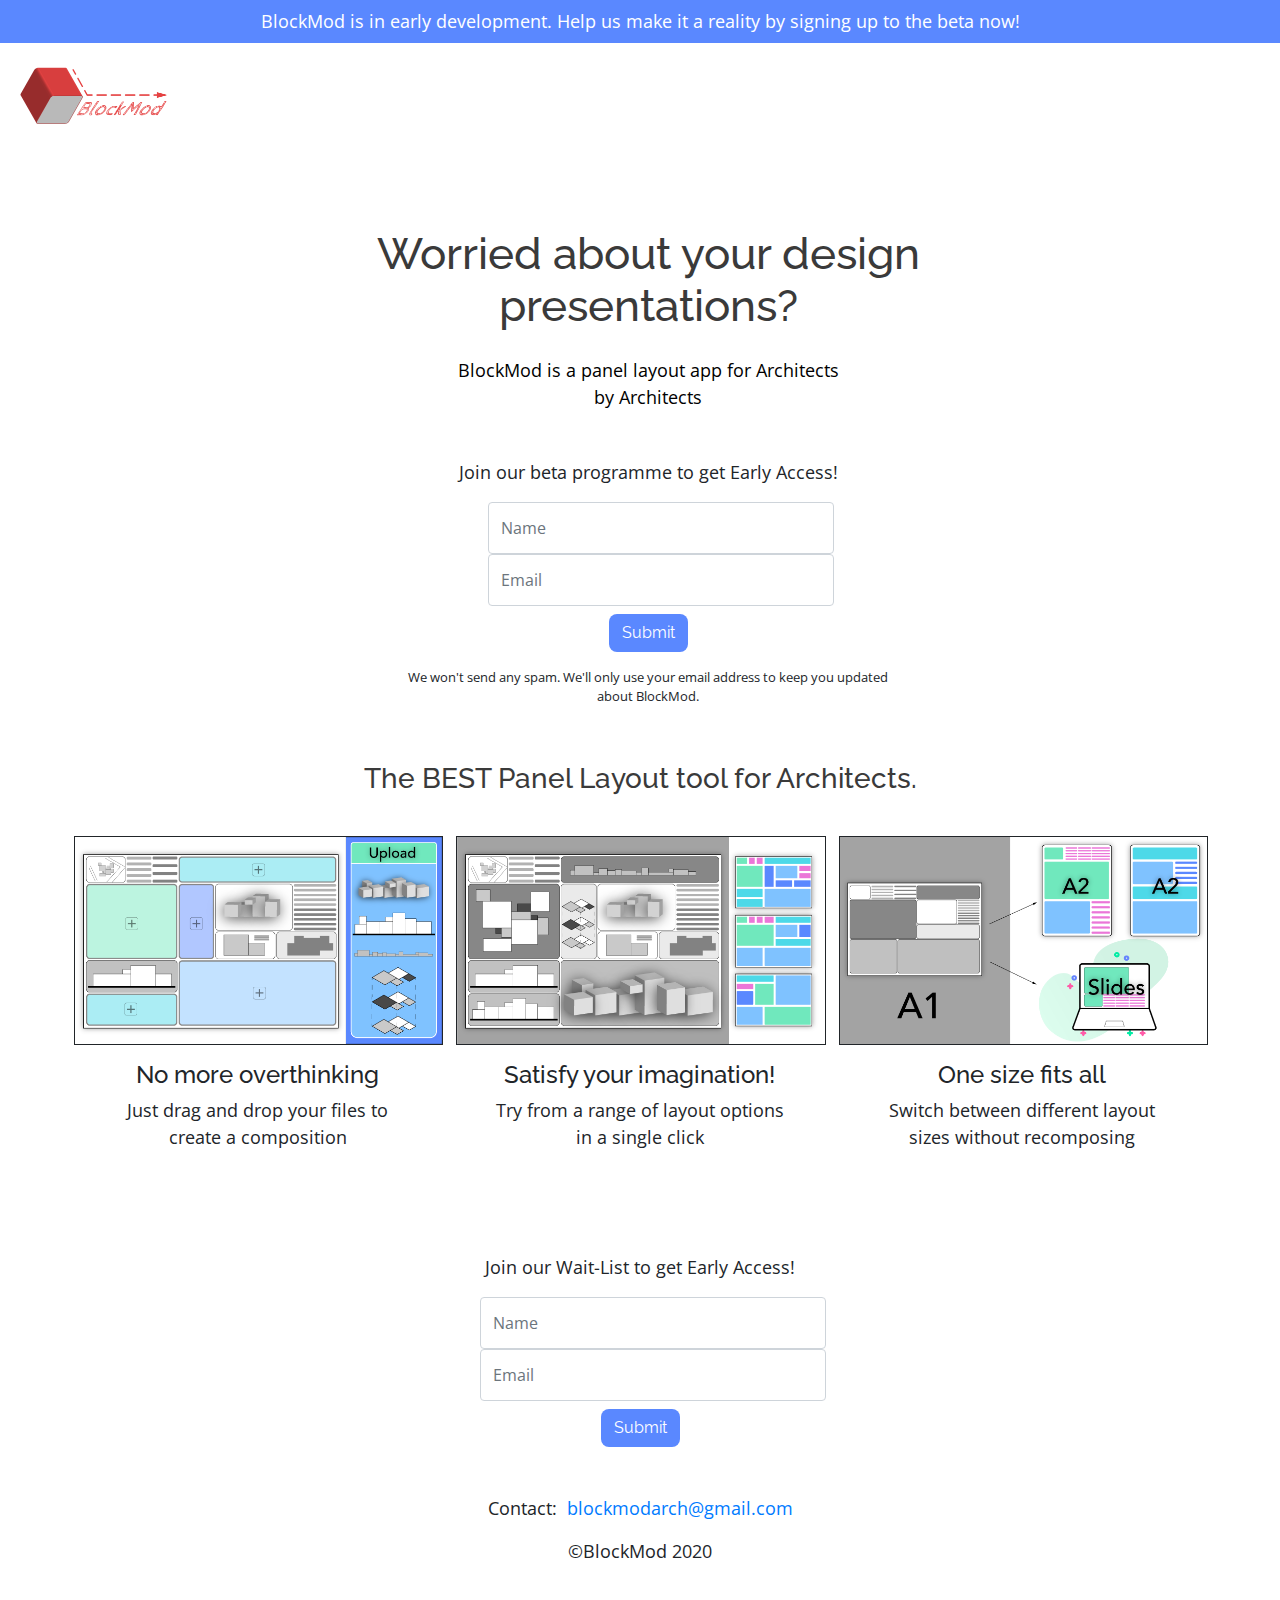
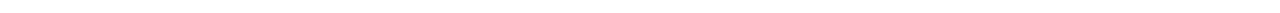
<file: index.html>
<!DOCTYPE html>
<html lang="en">
    <head>
        <!-- Google Tag Manager -->
        <script>(function(w,d,s,l,i){w[l]=w[l]||[];w[l].push({'gtm.start':
new Date().getTime(),event:'gtm.js'});var f=d.getElementsByTagName(s)[0],
j=d.createElement(s),dl=l!='dataLayer'?'&l='+l:'';j.async=true;j.src=
'https://www.googletagmanager.com/gtm.js?id='+i+dl;f.parentNode.insertBefore(j,f);
})(window,document,'script','dataLayer','GTM-KMK562B');</script>
        <!-- End Google Tag Manager -->
        <meta charset="utf-8">
        <meta http-equiv="X-UA-Compatible" content="IE=edge">
        <meta name="viewport" content="width=device-width, initial-scale=1, shrink-to-fit=no">
        <meta name="description" content="">
        <meta name="author" content="">
        <title>BlockMod- Create and Share Design Concepts</title>
        <!-- Bootstrap core CSS -->
        <link href="bootstrap/css/bootstrap.css" rel="stylesheet">
        <!-- Custom styles for this template -->
        <link href="style.css" rel="stylesheet">
        <link rel="stylesheet" href="https://fonts.googleapis.com/css?family=Open+Sans">
        <link rel="stylesheet" href="https://fonts.googleapis.com/css?family=Raleway:400,200">
    </head>
    <!--Start of .to Script-->
    <!--End of Tawk.to Script-->
    <body>
        <!-- Google Tag Manager (noscript) -->
        <noscript>
            <iframe src="https://www.googletagmanager.com/ns.html?id=GTM-KMK562B" height="0" width="0" style="display:none;visibility:hidden"></iframe>
        </noscript>
        <!-- End Google Tag Manager (noscript) -->
        <div style="background-color: var(--blue);">
            <p class="pt-2 pb-2 text-center" style="color: white;">BlockMod is in early development. Help us make it a reality by signing up to the beta now!</p>
        </div>
        <div class="pl-1 pr-1">
            <div class="mt-4 pl-null pb-null pr-null p-auto">
                <div style="max-width: 1320px;" class="ml-auto mr-auto">
                    <img src="assets/blockmod_logo.png" style="max-width: 150px; width: 30%;" class="mb-2 ml-3">
                </div>
                <div style="width: 100%; max-width: 1320px;" class="pl-2 pr-2 mr-auto d-md-block d-md-flex ml-auto justify-content-md-center mt-md-5 mt-0 ">
                    <div style="max-width: 560px; position: relative;" class="cover-text ml-auto mr-auto ml-md-0 mr-md-0 pt-5 pt-md-0">
                        <div class="ml-auto mr-auto mt-md-5 text-center mt-3 text-md-left">
                            <h1 class="mb-0 text-center">Worried about your design presentations?</h1>
                            <p class="mt-4 text-center mb-5" style="color: black;">
BlockMod is a panel layout app for Architects <br>by Architects</p>
                            <div class="text-center mt-3">
                                <p>Join our beta programme to get Early&nbsp;Access!</p>
                                <form action="https://blockmod.npanium.com/dir/process.php" method="post" class="align-items-center justify-content-center ml-auto mr-auto " style="max-width: 320px;" id="form_bottom">
                                    <input type="hidden" name="form_tools_form_id" value="2"/>
                                    <div class="form-group w-75 mb-0" style="font-family: Open Sans;"> 
                                        <input type="text" class="form-control" id="name_bottom" placeholder="Name" required name="name">
                                        <input type="email" class="form-control" id="Email_bottom" placeholder="Email" name="email" required>
                                        <button type="submit" class="btn h-25 mt-2" id="signup_bottom">Submit</button>                                         
                                    </div>                                     
                                </form>
                            </div>
                            <p class="text-center mt-3 small">We won't send any spam. We'll only use your email address to keep you updated about&nbsp;BlockMod.</p>
                        </div>
                    </div>
                </div>
                <div style="max-width: 1132px;" class="ml-auto mr-auto mt-4">
                    <div class="ml-md-auto mr-md-auto">
                        <h3 class="text-center pt-3 pb-3">The BEST Panel Layout tool for Architects.</h3>
                        <div style="display: grid; grid-template-columns: repeat(auto-fit, minmax(250px, 1fr)); grid-template-rows: auto auto; grid-gap: 15px;" class="pt-4 pb-4">
                            <div>
                                <img src="assets/upload.png" class="w-100" id="img_create" style="border: 1px solid;">
                                <div class="pl-2 pr-2 text-center">
                                    <h4 class="text-center mt-3" style="2: ;">No more overthinking</h4>
                                    <p style="max-width: 300px;" class="ml-auto mr-auto">
    Just drag and drop your files to create a composition</p>
                                </div>
                            </div>
                            <div style="font-family: Cabin Sketch;">
                                <img src="assets/templates.png" class="w-100 mt-md-0 mt-4" id="img_measure" style="border: 1px solid;">
                                <div class="pl-2 pr-2 text-center">
                                    <h4 class="text-center mt-3">Satisfy your imagination!</h4>
                                    <p style="max-width: 300px;" class="ml-auto mr-auto">Try from a range of layout options in a single click</p>
                                </div>
                            </div>
                            <div style="font-family: Cabin Sketch;">
                                <img src="assets/export.png" class="w-100 mt-md-0 mt-4" id="img_comment" style="border: 1px solid;">
                                <div class="pl-2 pr-2 text-center">
                                    <h4 class="text-center mt-3">One size fits all</h4>
                                    <p style="max-width: 300px;" class="ml-auto mr-auto">Switch between different layout sizes without recomposing</p>
                                </div>
                            </div>
                        </div>
                    </div>
                    <div class="text-center mb-5 mt-5">
                        <a name="join"></a>
                        <p>Join our Wait-List to get Early&nbsp;Access!</p>
                        <form action="https://blockmod.npanium.com/dir/process.php" method="post" class="align-items-center justify-content-center ml-auto mr-auto " style="max-width: 320px;" id="form_bottom">
                            <input type="hidden" name="form_tools_form_id" value="2"/>
                            <div class="form-group w-75 mb-0" style="font-family: Open Sans;"> 
                                <input type="text" class="form-control" id="name_bottom" placeholder="Name" required name="name">
                                <input type="email" class="form-control" id="Email_bottom" placeholder="Email" name="email" required>
                                <button type="submit" class="btn h-25 mt-2" id="signup_bottom">Submit</button>                                 
                            </div>                             
                        </form>
                    </div>
                </div>
            </div>
            <footer class="mt-2 mb-5">
                <div>
                    <p class="text-center">Contact:&nbsp; <a href="mailto:blockmodarch@gmail.com?subject=Hello!" id="email">blockmodarch@gmail.com</a></p>
                    <p class="text-center">&copy;BlockMod 2020</p>
                </div>
            </footer>
        </div>
        <!-- Bootstrap core JavaScript
    ================================================== -->
        <!-- Placed at the end of the document so the pages load faster -->
        <script src="assets/js/jquery.min.js"></script>
        <script src="assets/js/popper.js"></script>
        <script src="bootstrap/js/bootstrap.min.js"></script>
    </body>
</html>
</file>
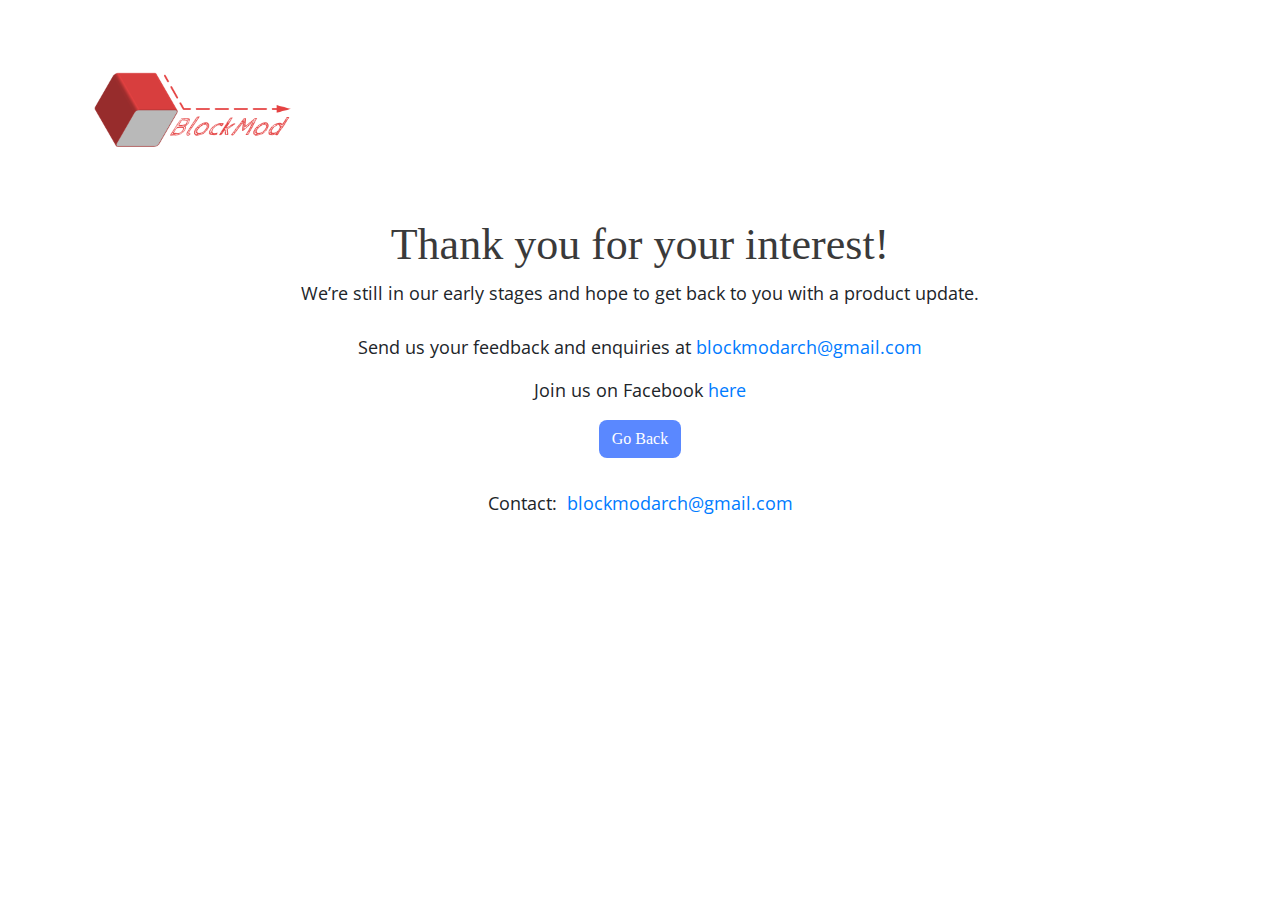
<file: thankyou.html>
<!DOCTYPE html>
<html lang="en">
    <head>
        <!-- Google Tag Manager -->
        <script>(function(w,d,s,l,i){w[l]=w[l]||[];w[l].push({'gtm.start':
new Date().getTime(),event:'gtm.js'});var f=d.getElementsByTagName(s)[0],
j=d.createElement(s),dl=l!='dataLayer'?'&l='+l:'';j.async=true;j.src=
'https://www.googletagmanager.com/gtm.js?id='+i+dl;f.parentNode.insertBefore(j,f);
})(window,document,'script','dataLayer','GTM-KMK562B');</script>
        <!-- End Google Tag Manager -->
        <meta charset="utf-8">
        <meta http-equiv="X-UA-Compatible" content="IE=edge">
        <meta name="viewport" content="width=device-width, initial-scale=1, shrink-to-fit=no">
        <meta name="description" content="">
        <meta name="author" content="">
        <title>BlockMod- Thank You!</title>
        <!-- Bootstrap core CSS -->
        <link href="bootstrap/css/bootstrap.css" rel="stylesheet">
        <!-- Custom styles for this template -->
        <link href="style.css" rel="stylesheet">
        <link rel="stylesheet" href="https://fonts.googleapis.com/css?family=Cabin+Sketch:400,700">
        <link rel="stylesheet" href="https://fonts.googleapis.com/css?family=Open+Sans">
    </head>
    <body>
        <!-- Google Tag Manager (noscript) -->
        <noscript>
            <iframe src="https://www.googletagmanager.com/ns.html?id=GTM-KMK562B" height="0" width="0" style="display:none;visibility:hidden"></iframe>
        </noscript>
        <!-- End Google Tag Manager (noscript) -->
        <!-- FB Share Tag -->
        <!-- FB Share Tag end -->
        <div class="container">
            <div class="p-4 mt-4">
                <img src="assets/blockmod_logo.png" style="max-width: 200px;" class="mt-4 mb-4">
                <div class="ml-auto mr-auto mt-5 d-md-flex">
                    <div class="text-center ml-auto mr-auto">
                        <h1>Thank you for your interest!</h1>
                        <p>We’re still in our early stages and hope to get back to you with a product update.  <br> <br> 
    Send us your feedback and enquiries at <a href="mailto:blockmodarch@gmail.com?subject=Hello!" id="email_thankyou">blockmodarch@gmail.com</a> </p>
                        <p>Join us on Facebook <a href="https://www.facebook.com/groups/blockmod/">here</a></p>
                        <a class="btn" href="index.html" id="go_back">Go Back</a>
                    </div>
                </div>
            </div>
        </div>
        <footer class="mt-2 mb-5">
            <div>
                <p class="text-center">Contact:&nbsp; <a href="mailto:blockmodarch@gmail.com?subject=Hello!" id="email">blockmodarch@gmail.com</a></p>
            </div>
        </footer>
        <!-- Bootstrap core JavaScript
    ================================================== -->
        <!-- Placed at the end of the document so the pages load faster -->
        <script src="assets/js/jquery.min.js"></script>
        <script src="assets/js/popper.js"></script>
        <script src="bootstrap/js/bootstrap.min.js"></script>
    </body>
</html>
</file>
<file: style.css>
:root {
    --black: #3a3a3a;
    --red: #d83e3e;
    --green: #70E8BD;
    --grey: #979797;
    --blue: #5A88FF;
    --light-blue: #7fc2ff;
    --emrald: #4dd9e8;
}

h1 {
    font-family: Raleway;
    color: var(--black);
    font-size: 2.25rem;
}

h2 {
    font-family: Cabin Sketch;
    margin-bottom: 0;
}

.btn {
    background-color: var(--blue);
    border-radius: 8px;
    font-family: Raleway;
    color: white;
}

.btn:hover {
    border-color: var(--blue);
    background-color: #ffffff;
}

p {
    font-family: Open Sans;
    font-size: 18px;
}

input {
    overflow: visible;
}

h3 {
    font-family: Raleway;
    margin-bottom: 0;
    color: #3a3a3a;
}

.w-75 {
    width: 100% !important;
}

h4,
.h4 {
    font-size: 1.5rem;
    font-family: Raleway;
}

@media (min-width: 768px) {
    h1 {
        font-size: 2.75rem;
    }
}

.video-container {
    position: relative;
    width: 100%;
    padding-bottom: 56.25%;
    height: 0;
}

.video {
    position: absolute;
    top: 0;
    left: 0;
    width: 100%;
    height: 100%;
}

.cover-image {
    z-index: -10;
    opacity: 15%;
    left: auto;
    right: auto;
    display: none;
    max-height: 400px;
}

@media (min-width: 1040px){
    .cover-image {
        opacity: 100%;
        float: left;
        display: block;
    }
}

.cover-text {
    left: auto;
    right: auto;
    position: absolute;
}
</file>
